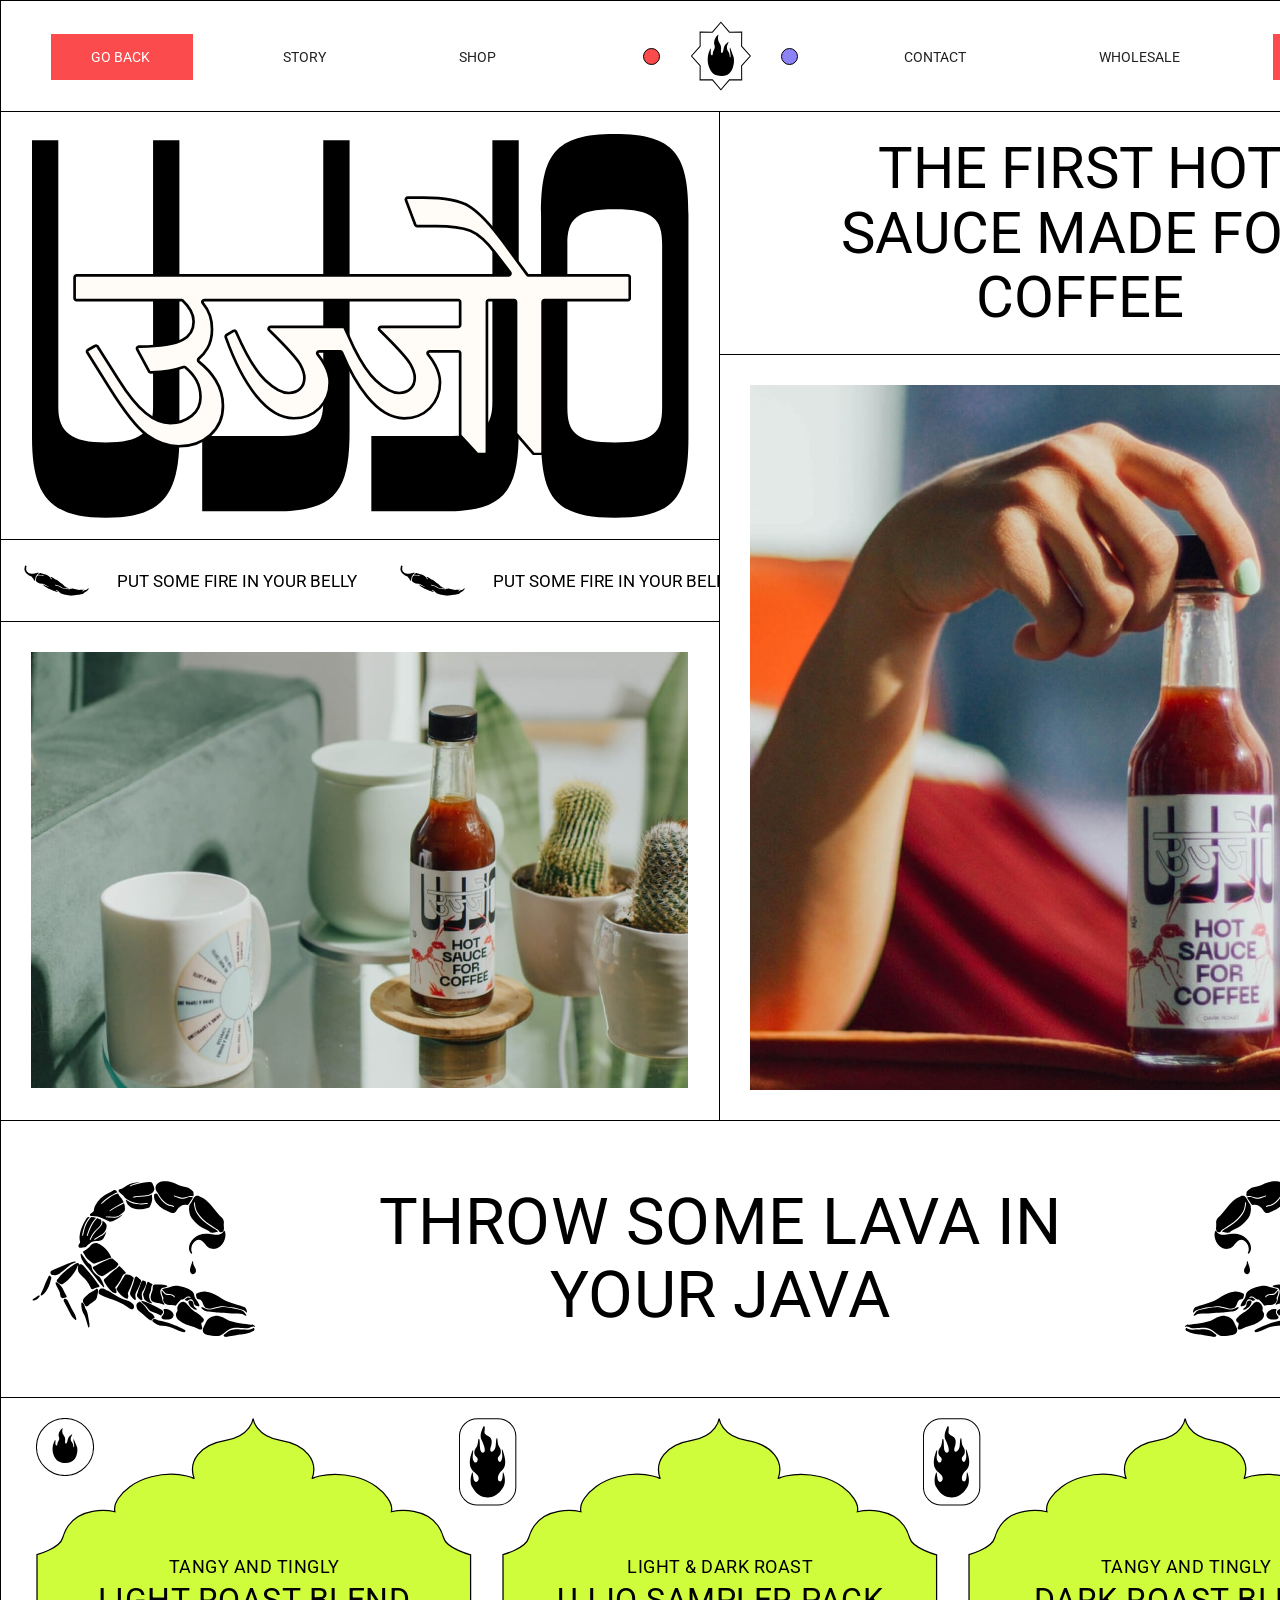
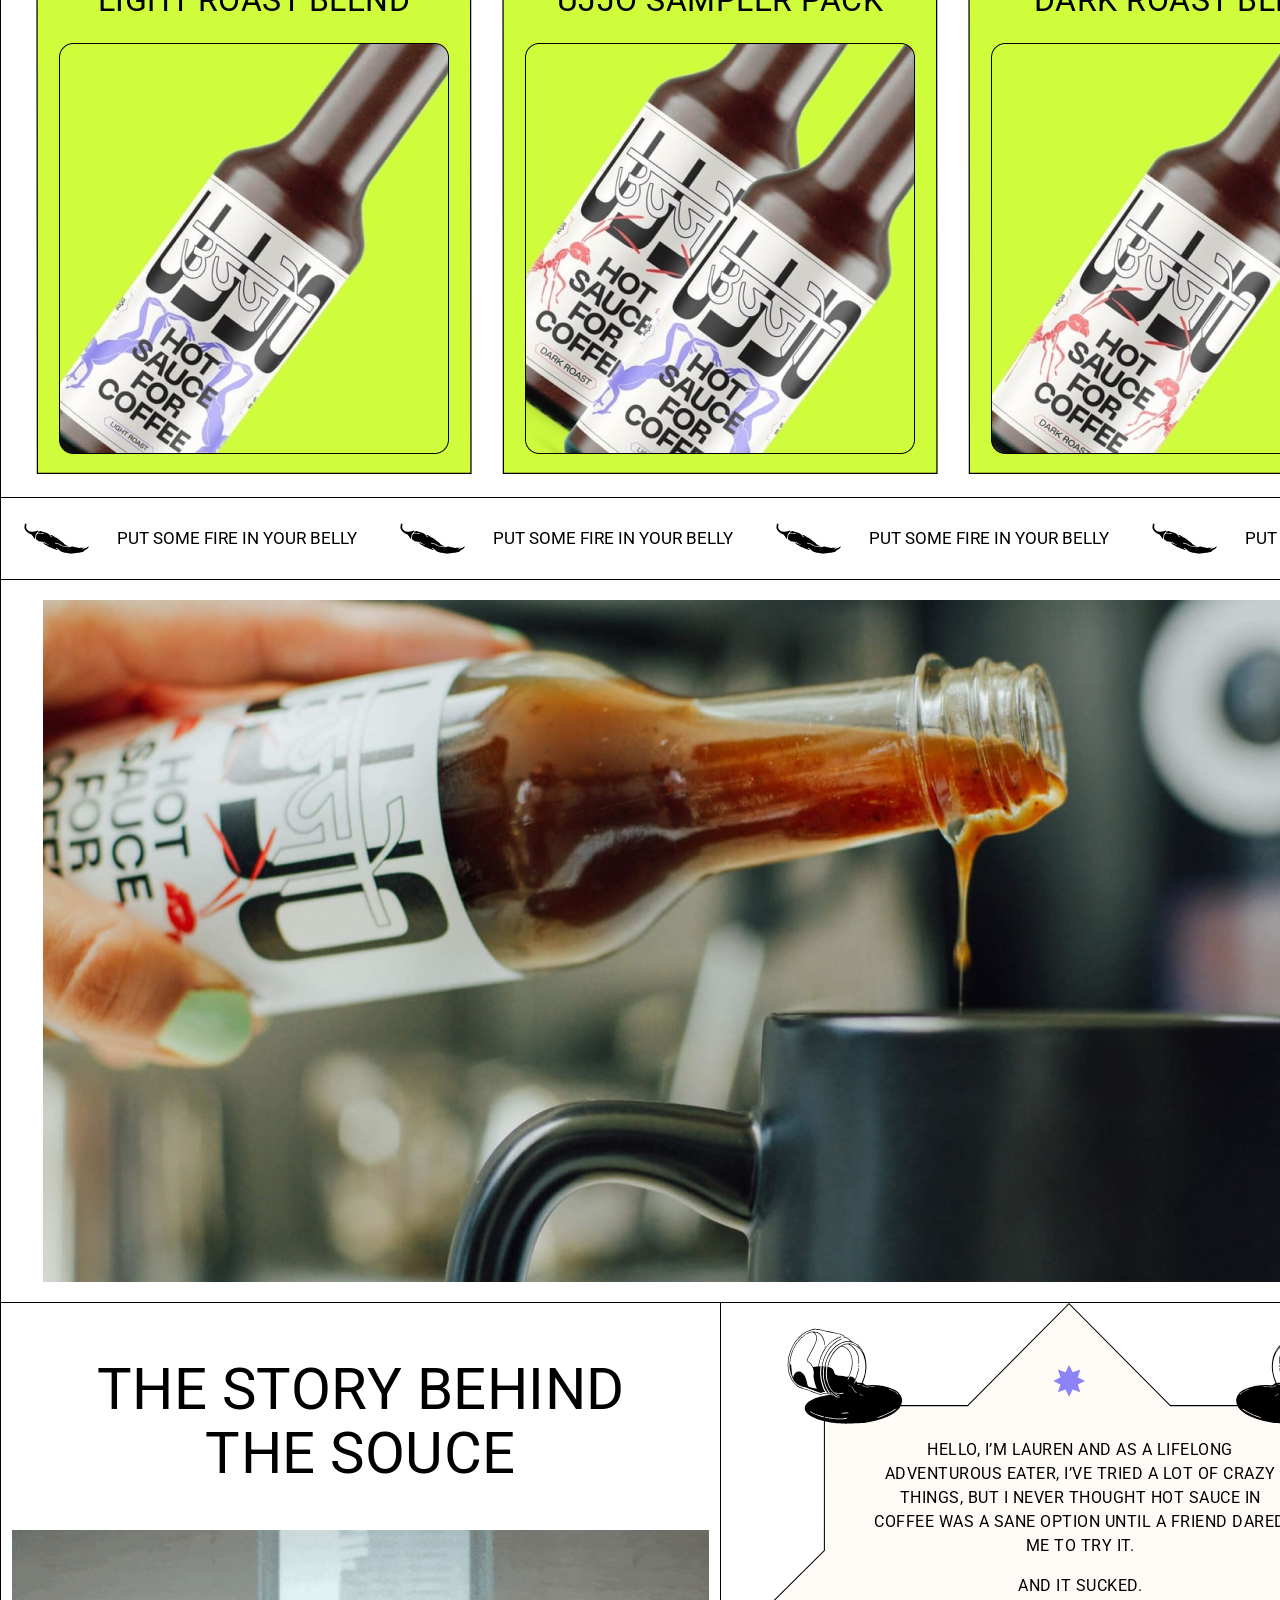
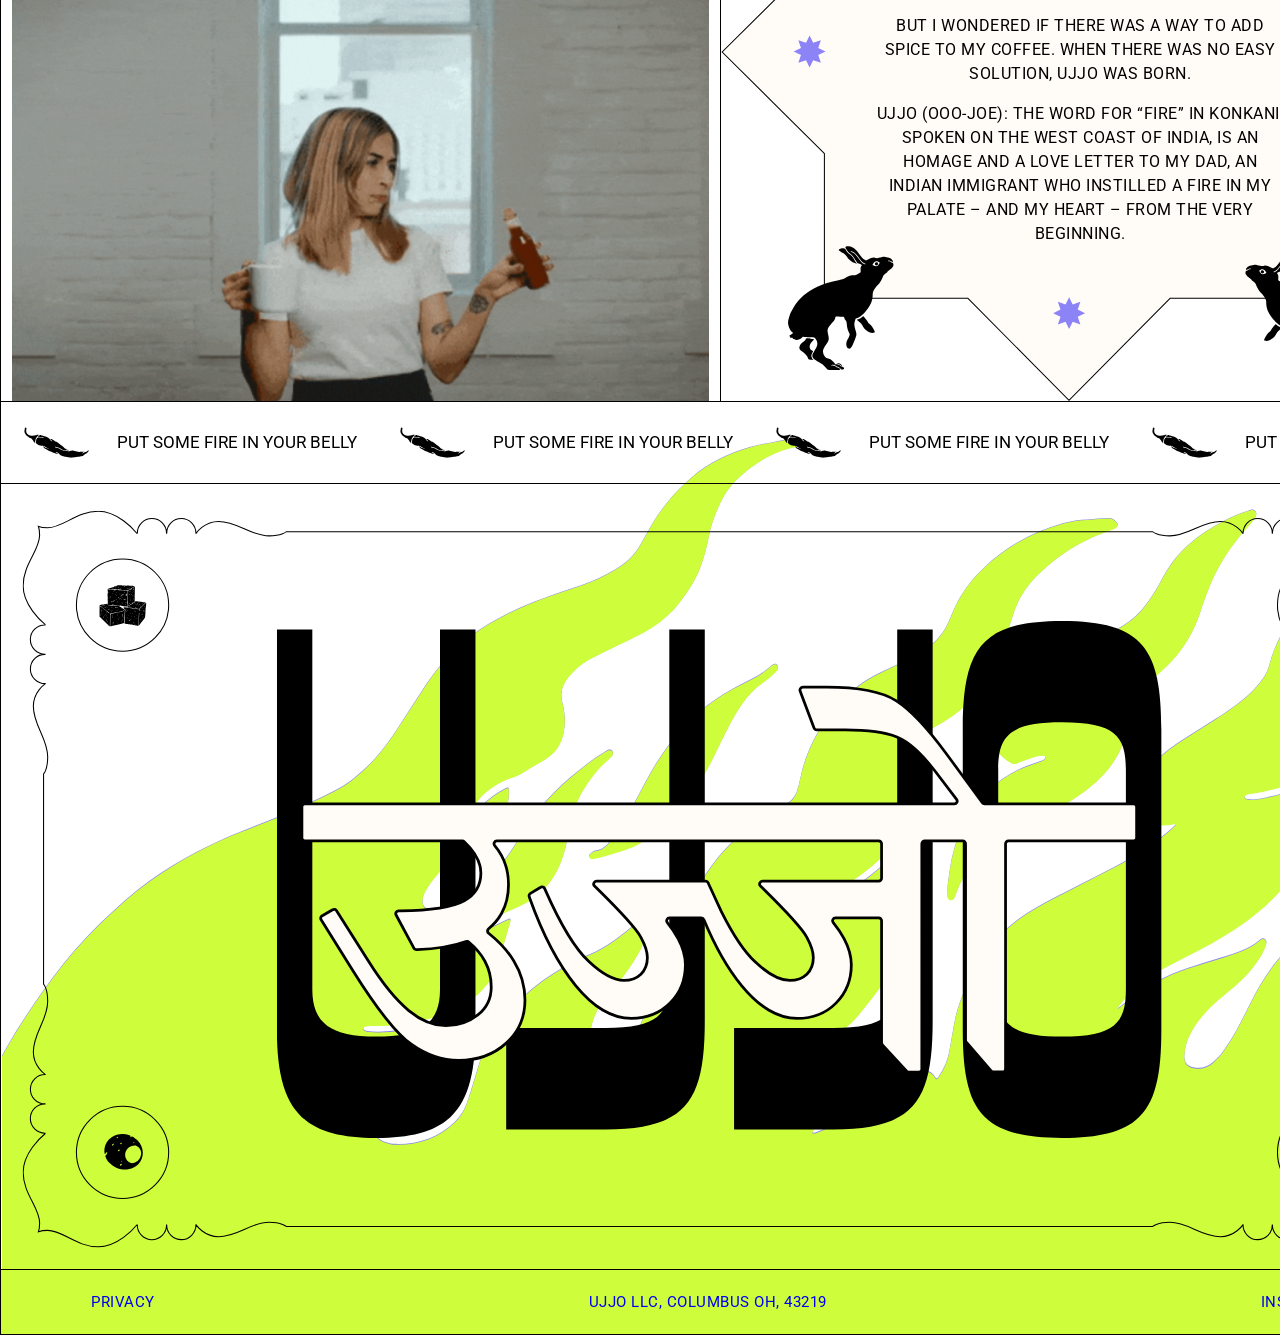
<file: index.html>
<!DOCTYPE html>
<html lang="en">

<head>
    <meta charset="UTF-8">
    <meta name="viewport" content="width=device-width, initial-scale=1.0">
    <title>Ujjo</title>
    <link rel="stylesheet" href="/sccs/style.css">
</head>
<body>
    <header class="header">
    <div class="conteiner">
        <div class="header__wrapper">
            <div class="header__conteiner-left">
                <a class="header__link active" href="#">
                    Go back
                </a>
                <a class="header__link" href="#">
                    story
                </a>
                <a class="header__link" href="#">
                    shop
                </a>
            </div>
            <div class="header__conteiner-logo">
                <div class="circle-left"></div>
                <a href="">
                    <img src="/public/images/logo.svg" alt="logo">
                </a>
                <div class="circle-right"></div>
            </div>
            <div class="header__conteiner-right">
                <a class="header__link" href="#">
                    contact
                </a>
                <a class="header__link" href="#">
                    wholesale
                </a>
                <a class="header__link active" href="#">
                    clone
                </a>
            </div>
        </div>
    </div>
</header>
<div class="presentation">
    <div class="conteiner">
        <div class="presentation__wrapper">
            <div class="presentation__wrapper-left">
                <div class="presentation__logo">
                    <img src="/public/images/vector1.svg" alt="vector">
                </div>
                <div class="presentation__ticker">
                    <div class="ticker__wrapper">
                        <div class="ticker__item">
                            <img src="/public/images/peper.svg" alt="peper">
                            put some fire in your belly
                        </div>
                        <div class="ticker__item">
                            <img src="/public/images/peper.svg" alt="peper">
                            put some fire in your belly
                        </div>
                        <div class="ticker__item">
                            <img src="/public/images/peper.svg" alt="peper">
                            put some fire in your belly
                        </div>
                    </div>
                </div>
                <div class="presentation__img">
                    <img src="/public/images/presentation1.png" alt="">
                </div>
            </div>
            <div class="presentation__wrapper-right">
                <div class="presentation__taitel">
                    THE FIRST HOT SAUCE MADE FOR COFFEE
                </div>
                <div class="presentation__img">
                    <img src="/public/images/presentation2.jpg" alt="">
                </div>
            </div>
        </div>
    </div>
</div>
<div class="scorpion">
    <div class="conteiner">
        <div class="scorpion__wrapper">
            <img class="scorpion__img-left" src="/public/images/scorpion1.svg" alt="">
            <div class="scorpion__taitel">
                THROW SOME LAVA IN YOUR JAVA
            </div>
            <img class="scorpion__img" src="/public/images/scorpion2.svg" alt="">
        </div>
    </div>
</div>
<div class="product">
    <div class="conteiner">
        <div class="product__wrapper">
            <div class="product__card">
                <div class="product__card-wrapper">
                    <img class="fire-left" src="/public/images/fire1.svg" alt="">
                    <article class="product__card-text">tangy and tingly</article>
                    <h3 class="product__card-taitel">LIGHT ROAST BLEND</h3>
                    <img class="product__card-img" src="/public/images/product1.png" alt="">
                </div>
            </div>
            <div class="product__card">
                <div class="product__card-wrapper center">
                    <img class="fire-left" src="/public/images/fire2.svg" alt="">
                    <img class="fire-right" src="/public/images/fire2.svg" alt="">
                    <article class="product__card-text">light & dark roast</article>
                    <h3 class="product__card-taitel">UJJO SAMPLER PACK</h3>
                    <img class="product__card-img" src="/public/images/product2.png" alt="">
                </div>
            </div>
            <div class="product__card">
                <div class="product__card-wrapper">
                    <img class="fire-right" src="/public/images/fire1.svg" alt="">
                    <article class="product__card-text">tangy and tingly</article>
                    <h3 class="product__card-taitel">DARK ROAST BLEND</h3>
                    <img class="product__card-img" src="/public/images/product3.png" alt="">
                </div>
            </div>
        </div>
    </div>
</div>
<div class="ticker">
    <div class="conteiner">
        <div class="ticker__conteiner">
            <div class="ticker__wrapper">
                <div class="ticker__item">
                    <img src="/public/images/peper.svg" alt="peper">
                    put some fire in your belly
                </div>
                <div class="ticker__item">
                    <img src="/public/images/peper.svg" alt="peper">
                    put some fire in your belly
                </div>
                <div class="ticker__item">
                    <img src="/public/images/peper.svg" alt="peper">
                    put some fire in your belly
                </div>
                <div class="ticker__item">
                    <img src="/public/images/peper.svg" alt="peper">
                    put some fire in your belly
                </div>
                <div class="ticker__item">
                    <img src="/public/images/peper.svg" alt="peper">
                    put some fire in your belly
                </div>
            </div>
        </div>
    </div>
</div>
<div class="cover">
    <div class="conteiner">
        <div class="cover__wrapper">
            <img src="/public/images/cover.jpg" alt="">
        </div>
    </div>
</div>
<div class="story">
    <div class="conteiner">
        <div class="story__wrapper">
            <div class="story__wrapper-left">
                <div class="story__taitel">the story behind the souce</div>
                <img src="/public/images/story.jpg" alt="">
            </div>
            <div class="story__wrapper-right">
                <div class="story__text-wrapper">
                    <p class="story__text">
                        HELLO, I’M LAUREN AND AS A LIFELONG ADVENTUROUS EATER, I’VE TRIED A LOT OF CRAZY THINGS, BUT I
                        NEVER
                        THOUGHT HOT SAUCE IN COFFEE WAS A SANE OPTION UNTIL A FRIEND DARED ME TO TRY IT.
                    </p>
                    <p class="story__text">
                        AND IT SUCKED.
                    </p>
                    <p class="story__text">
                        BUT I WONDERED IF THERE WAS A WAY TO ADD SPICE TO MY COFFEE. WHEN THERE WAS NO
                        EASY SOLUTION, UJJO WAS BORN.
                    </p>
                    <p class="story__text">
                        UJJO (OOO-JOE): THE WORD FOR “FIRE” IN KONKANI, SPOKEN ON THE WEST COAST OF
                        INDIA, IS AN HOMAGE AND A LOVE LETTER TO MY DAD, AN INDIAN IMMIGRANT WHO INSTILLED A FIRE IN MY
                        PALATE – AND MY HEART – FROM THE VERY BEGINNING.
                    </p>
                </div>
            </div>
        </div>
    </div>
</div>
<div class="ticker">
    <div class="conteiner">
        <div class="ticker__conteiner">
            <div class="ticker__wrapper">
                <div class="ticker__item">
                    <img src="/public/images/peper.svg" alt="peper">
                    put some fire in your belly
                </div>
                <div class="ticker__item">
                    <img src="/public/images/peper.svg" alt="peper">
                    put some fire in your belly
                </div>
                <div class="ticker__item">
                    <img src="/public/images/peper.svg" alt="peper">
                    put some fire in your belly
                </div>
                <div class="ticker__item">
                    <img src="/public/images/peper.svg" alt="peper">
                    put some fire in your belly
                </div>
                <div class="ticker__item">
                    <img src="/public/images/peper.svg" alt="peper">
                    put some fire in your belly
                </div>
            </div>
        </div>
    </div>
</div>
<div class="baner">
    <div class="conteiner">
        <div class="baner__wrapper">
            <img src="/public/images/Frame.svg" alt="">
        </div>
    </div>
</div>
<footer class="footer">
<div class="conteiner">
    <div class="footer__wrapper">
        <a class="footer__link" href="#">privacy</a>
        <a class="footer__link" href="#">ujjo llc, columbus oh, 43219</a>
        <a class="footer__link" href="#">instagram</a>
    </div>
</div>
</footer>
</body>

</html>
</file>
<file: sccs/style.css>
@import url("https://fonts.googleapis.com/css2?family=DM+Sans:wght@100;200&family=Roboto:wght@100;400&display=swap");
body {
  margin: 0;
  font-family: "Roboto", sans-serif;
  text-transform: uppercase;
}

*,
*:before,
*:after {
  box-sizing: border-box;
}

img {
  display: block;
}

.conteiner {
  margin: 0 auto;
  width: 1440px;
}

.header__wrapper {
  display: flex;
  justify-content: space-between;
  align-items: center;
  padding: 20px 0;
  border: 1px solid #000;
}
.header__conteiner-left {
  flex-basis: 40%;
}
.header__conteiner-left .header__link {
  margin-left: 50px;
}
.header .header__link {
  padding: 15px 40px;
  color: #222;
  font-size: 14px;
  font-weight: 400;
  text-decoration: none;
  transition: color 0.2s ease;
}
.header .header__link:hover {
  color: #FFF;
  background: #FB4B4D;
}
.header .active {
  color: #FFF;
  background: #FB4B4D;
}
.header__conteiner-logo {
  display: flex;
  align-items: center;
}
.header__conteiner-logo img {
  margin: 0 30px;
}
.header__conteiner-logo .circle-left {
  width: 17px;
  height: 17px;
  border-radius: 50%;
  border: 1px solid #000;
  background: #FB4B4D;
}
.header__conteiner-logo .circle-right {
  width: 17px;
  height: 17px;
  border-radius: 50%;
  border: 1px solid #000;
  background: #8B83F6;
}
.header__conteiner-right {
  flex-basis: 40%;
}
.header__conteiner-right .header__link {
  margin-right: 50px;
}
.header__conteiner-right .header__link:last-of-type {
  margin-right: 40px;
}

.presentation__wrapper {
  display: flex;
  border-left: 1px solid #000;
  border-right: 1px solid #000;
  border-bottom: 1px solid #000;
}
.presentation__wrapper-left {
  flex-basis: 50%;
  border-right: 1px solid #000;
}
.presentation__logo {
  padding: 20px;
  background: url(/public/images/bmg.svg) no-repeat center;
}
.presentation__logo img {
  margin: 64px 52px;
}
.presentation__ticker {
  border-top: 1px solid #000;
  border-bottom: 1px solid #000;
  position: relative;
  overflow: hidden;
}
.presentation .ticker__wrapper {
  width: 697px;
  display: flex;
  padding: 25px 0;
}
.presentation .ticker__item {
  display: flex;
  align-items: center;
  text-align: center;
  font-size: 17px;
  font-weight: 400;
  white-space: nowrap;
  flex-shrink: 0;
  padding: 0 20px;
  text-transform: uppercase;
  animation: ticker 5s linear infinite;
}
.presentation .ticker__item img {
  margin-right: 28px;
}
@keyframes ticker {
  0% {
    transform: translateZ(0);
  }
  to {
    transform: translate3d(-100%, 0, 0);
  }
}
.presentation__img {
  margin: 30px;
}
.presentation__wrapper-right {
  flex-basis: 50%;
}
.presentation__taitel {
  padding: 24px 80px;
  text-align: center;
  font-size: 58px;
  line-height: 64.512px;
  text-transform: uppercase;
  border-bottom: 1px solid #000;
}

.scorpion__wrapper {
  border-left: 1px solid #000;
  border-right: 1px solid #000;
  border-bottom: 1px solid #000;
  display: flex;
  padding: 60px 30px;
  justify-content: space-between;
  align-items: center;
}
.scorpion__taitel {
  margin: 0 50px;
  text-align: center;
  font-size: 65px;
  font-weight: 400;
  line-height: 72.576px;
  letter-spacing: 0.5px;
}
.product__wrapper {
  display: flex;
  padding: 20px;
  justify-content: space-around;
  border-left: 1px solid #000;
  border-right: 1px solid #000;
  border-bottom: 1px solid #000;
}
.product__card-wrapper {
  position: relative;
  display: flex;
  flex-direction: column;
  justify-content: flex-end;
  height: 659px;
  background: url(/public/images/vector2.svg) no-repeat;
}
.product .product__card-wrapper.center .fire-left {
  width: 58px;
  position: absolute;
  left: -43px;
}
.product .product__card-wrapper.center .fire-right {
  position: absolute;
  right: -43px;
}
.product__card-text {
  text-align: center;
  font-size: 18px;
  font-weight: 400;
  line-height: 28.08px;
  letter-spacing: 0.5px;
  text-transform: uppercase;
}
.product__card-taitel {
  margin: 0;
  text-align: center;
  font-size: 32px;
  font-weight: 400;
  line-height: 38.016px;
  letter-spacing: 0.5px;
  text-transform: uppercase;
}
.product__card-img {
  width: 390px;
  height: 411px;
  margin: 23px;
}
.product .fire-left {
  width: 58px;
  position: absolute;
  top: 0;
  left: 0;
}
.product .fire-right {
  position: absolute;
  top: 0;
  right: 0;
  width: 58px;
}

.ticker__conteiner {
  position: relative;
  overflow: hidden;
  border-left: 1px solid #000;
  border-bottom: 1px solid #000;
  border-right: 1px solid #000;
}
.ticker__wrapper {
  display: flex;
  padding: 25px 0;
}
.ticker__item {
  display: flex;
  align-items: center;
  text-align: center;
  font-size: 17px;
  font-weight: 400;
  white-space: nowrap;
  flex-shrink: 0;
  padding: 0 20px;
  text-transform: uppercase;
  animation: ticker 5s linear infinite;
}
.ticker__item img {
  margin-right: 28px;
}

.cover__wrapper {
  border-left: 1px solid #000;
  border-bottom: 1px solid #000;
  border-right: 1px solid #000;
  padding: 20px;
}
.cover__wrapper img {
  margin: auto;
}

.story__wrapper {
  display: flex;
  border-left: 1px solid #000;
  border-right: 1px solid #000;
  border-bottom: 1px solid #000;
}
.story__wrapper-left {
  flex-basis: 50%;
}
.story__wrapper-left img {
  margin: 0 auto;
}
.story__taitel {
  margin: 54px 54px 44px 54px;
  text-align: center;
  font-size: 58px;
  font-weight: 400;
  line-height: 64.512px;
  letter-spacing: 0.5px;
  text-transform: uppercase;
}
.story__wrapper-right {
  flex-basis: 50%;
  border-left: 1px solid #000;
  background: url(/public/images/storybmg.svg) no-repeat;
}
.story__text-wrapper {
  margin: 135px 153px;
}
.story__text {
  text-align: center;
  font-size: 16px;
  font-weight: 400;
  line-height: 24px;
  letter-spacing: 0.5px;
  text-transform: uppercase;
}

.baner__wrapper {
  margin: 0 auto;
  border-left: 1px solid #000;
  border-right: 1px solid #000;
  border-bottom: 1px solid #000;
}
.baner__wrapper img {
  margin-top: -180px;
  width: 100%;
  height: auto;
}

.footer__wrapper {
  padding: 20px 90px;
  background-color: #CDFD3B;
  border-left: 1px solid #000;
  border-right: 1px solid #000;
  border-bottom: 1px solid #000;
  display: flex;
  justify-content: space-between;
}
.footer__link {
  font-size: 15px;
  font-weight: 400;
  line-height: 24px;
  letter-spacing: 0.5px;
  text-decoration: none;
}/*# sourceMappingURL=style.css.map */
</file>
